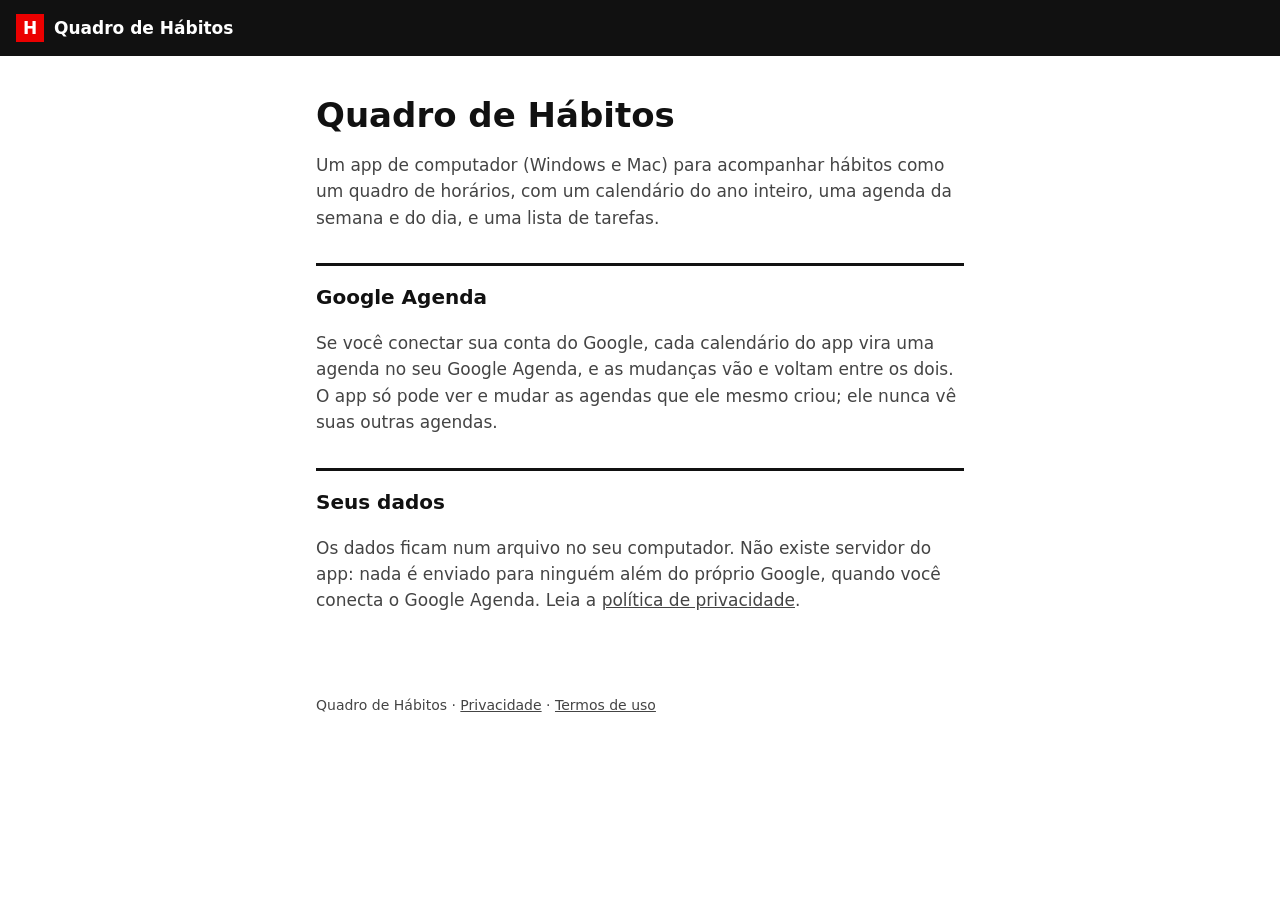
<file: index.html>
<!doctype html>
<html lang="pt-BR">
<head>
<meta charset="utf-8">
<meta name="viewport" content="width=device-width, initial-scale=1">
<title>Quadro de Hábitos</title>
<meta name="description" content="Quadro de Hábitos e Calendário para o computador, com o Google Agenda.">
<link rel="stylesheet" href="style.css">
</head>
<body>
<header><a href="./"><span class="mark">H</span>Quadro de Hábitos</a></header>
<main>
  <h1>Quadro de Hábitos</h1>
  <p>Um app de computador (Windows e Mac) para acompanhar hábitos como um quadro de horários, com um calendário do ano inteiro, uma agenda da semana e do dia, e uma lista de tarefas.</p>
  <h2>Google Agenda</h2>
  <p>Se você conectar sua conta do Google, cada calendário do app vira uma agenda no seu Google Agenda, e as mudanças vão e voltam entre os dois. O app só pode ver e mudar as agendas que ele mesmo criou; ele nunca vê suas outras agendas.</p>
  <h2>Seus dados</h2>
  <p>Os dados ficam num arquivo no seu computador. Não existe servidor do app: nada é enviado para ninguém além do próprio Google, quando você conecta o Google Agenda. Leia a <a href="privacidade.html">política de privacidade</a>.</p>
</main>
<footer>Quadro de Hábitos · <a href="privacidade.html">Privacidade</a> · <a href="termos.html">Termos de uso</a></footer>
</body>
</html>
</file>
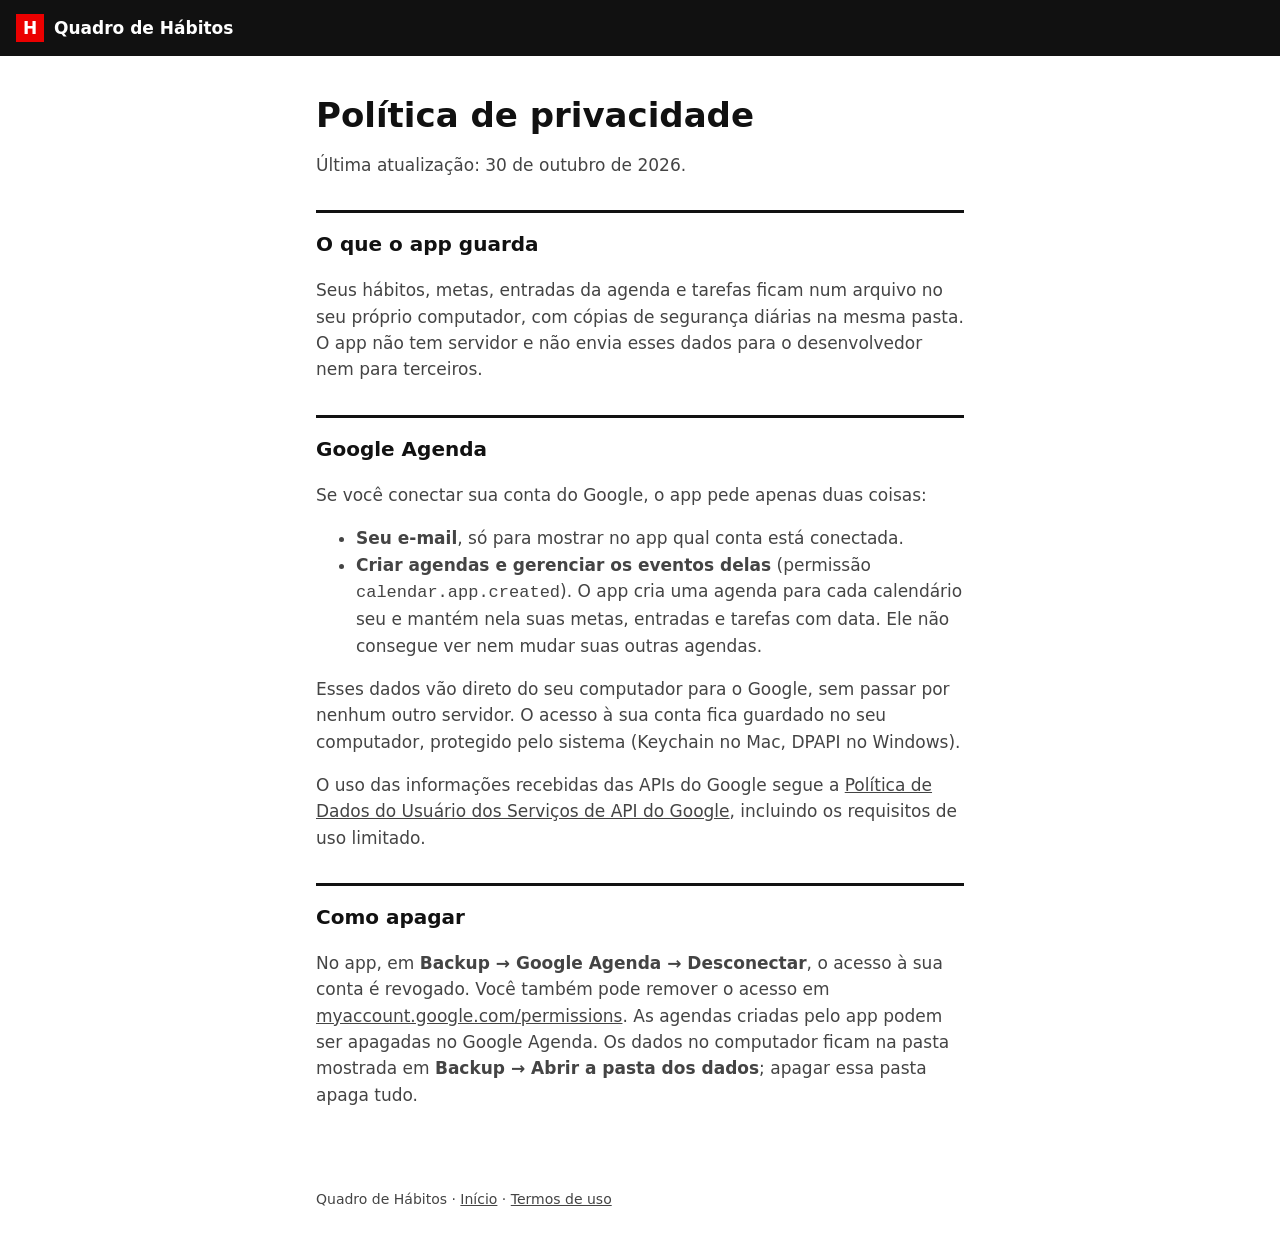
<file: privacidade.html>
<!doctype html>
<html lang="pt-BR">
<head>
<meta charset="utf-8">
<meta name="viewport" content="width=device-width, initial-scale=1">
<title>Privacidade · Quadro de Hábitos</title>
<link rel="stylesheet" href="style.css">
</head>
<body>
<header><a href="./"><span class="mark">H</span>Quadro de Hábitos</a></header>
<main>
  <h1>Política de privacidade</h1>
  <p>Última atualização: 30 de outubro de 2026.</p>
  <h2>O que o app guarda</h2>
  <p>Seus hábitos, metas, entradas da agenda e tarefas ficam num arquivo no seu próprio computador, com cópias de segurança diárias na mesma pasta. O app não tem servidor e não envia esses dados para o desenvolvedor nem para terceiros.</p>
  <h2>Google Agenda</h2>
  <p>Se você conectar sua conta do Google, o app pede apenas duas coisas:</p>
  <ul>
    <li><b>Seu e-mail</b>, só para mostrar no app qual conta está conectada.</li>
    <li><b>Criar agendas e gerenciar os eventos delas</b> (permissão <code>calendar.app.created</code>). O app cria uma agenda para cada calendário seu e mantém nela suas metas, entradas e tarefas com data. Ele não consegue ver nem mudar suas outras agendas.</li>
  </ul>
  <p>Esses dados vão direto do seu computador para o Google, sem passar por nenhum outro servidor. O acesso à sua conta fica guardado no seu computador, protegido pelo sistema (Keychain no Mac, DPAPI no Windows).</p>
  <p>O uso das informações recebidas das APIs do Google segue a <a href="https://developers.google.com/terms/api-services-user-data-policy">Política de Dados do Usuário dos Serviços de API do Google</a>, incluindo os requisitos de uso limitado.</p>
  <h2>Como apagar</h2>
  <p>No app, em <b>Backup → Google Agenda → Desconectar</b>, o acesso à sua conta é revogado. Você também pode remover o acesso em <a href="https://myaccount.google.com/permissions">myaccount.google.com/permissions</a>. As agendas criadas pelo app podem ser apagadas no Google Agenda. Os dados no computador ficam na pasta mostrada em <b>Backup → Abrir a pasta dos dados</b>; apagar essa pasta apaga tudo.</p>
</main>
<footer>Quadro de Hábitos · <a href="./">Início</a> · <a href="termos.html">Termos de uso</a></footer>
</body>
</html>
</file>
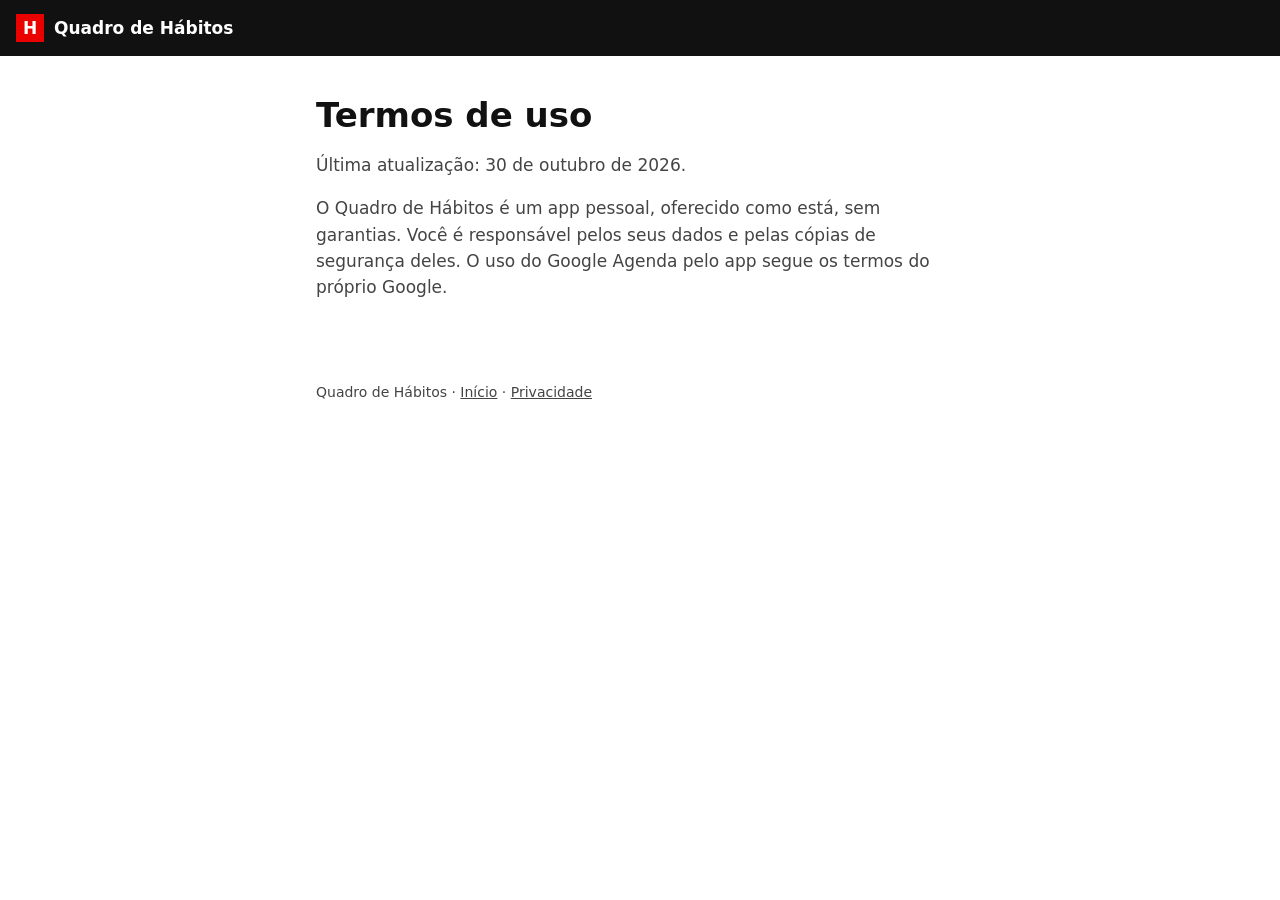
<file: termos.html>
<!doctype html>
<html lang="pt-BR">
<head>
<meta charset="utf-8">
<meta name="viewport" content="width=device-width, initial-scale=1">
<title>Termos de uso · Quadro de Hábitos</title>
<link rel="stylesheet" href="style.css">
</head>
<body>
<header><a href="./"><span class="mark">H</span>Quadro de Hábitos</a></header>
<main>
  <h1>Termos de uso</h1>
  <p>Última atualização: 30 de outubro de 2026.</p>
  <p>O Quadro de Hábitos é um app pessoal, oferecido como está, sem garantias. Você é responsável pelos seus dados e pelas cópias de segurança deles. O uso do Google Agenda pelo app segue os termos do próprio Google.</p>
</main>
<footer>Quadro de Hábitos · <a href="./">Início</a> · <a href="privacidade.html">Privacidade</a></footer>
</body>
</html>
</file>
<file: style.css>
:root { --ink: #111; --ink-2: #444; --paper: #fff; --red: #eb0000; --rule: #ddd; }
@media (prefers-color-scheme: dark) { :root { --ink: #f2f2f2; --ink-2: #bbb; --paper: #111; --rule: #333; } }
* { box-sizing: border-box; }
body { margin: 0; background: var(--paper); color: var(--ink); font: 17px/1.55 system-ui, -apple-system, "Segoe UI", sans-serif; }
header { background: #111; color: #fff; padding: 14px 16px; }
header a { color: #fff; text-decoration: none; font-weight: 700; display: inline-flex; align-items: center; gap: 10px; }
.mark { background: var(--red); color: #fff; width: 28px; height: 28px; display: inline-grid; place-items: center; font-weight: 800; }
main { max-width: 680px; margin: 0 auto; padding: 40px 16px 64px; }
h1 { font-size: 34px; line-height: 1.15; margin: 0 0 12px; }
h2 { font-size: 20px; margin: 32px 0 8px; padding-top: 16px; border-top: 3px solid var(--ink); }
p, li { color: var(--ink-2); }
a { color: inherit; }
footer { max-width: 680px; margin: 0 auto; padding: 0 16px 40px; font-size: 14px; color: var(--ink-2); }
</file>
